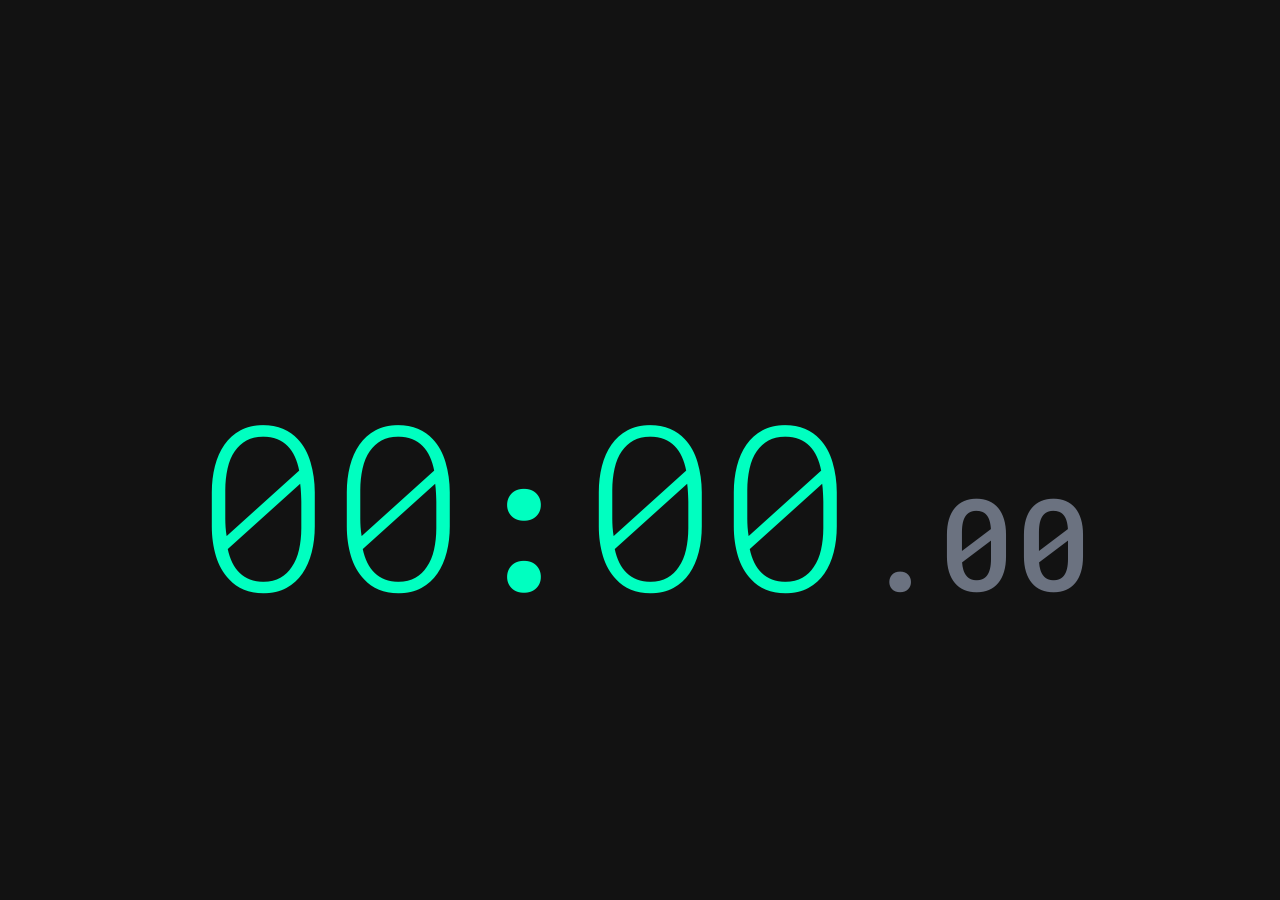
<file: display_old.html>
<!DOCTYPE html>
<html lang="en">
<head>
    <meta charset="UTF-8">
    <meta name="viewport" content="width=device-width, initial-scale=1.0">
    <title>Live Countdown Display</title>
    <link href="https://fonts.googleapis.com/icon?family=Material+Icons" rel="stylesheet">
    
    <!-- 
      FIX 1: Import a Monospace font. This is the key to stopping the "shaking".
      We'll use Roboto Mono for its clarity and professional look.
    -->
    <link rel="preconnect" href="https://fonts.googleapis.com">
    <link rel="preconnect" href="https://gstatic.com" crossorigin>
    <link href="https://fonts.googleapis.com/css2?family=Roboto+Mono:wght@300;500;700&display=swap" rel="stylesheet">

    <link rel="stylesheet" href="styles.css"> 
    
    <style>
        /* ---------------------------------- */
        /* DARK MODE & LAYOUT FOR DISPLAY TAB */
        /* ---------------------------------- */
        body { 
            background: #121212 !important; 
            display: flex; 
            justify-content: center; 
            align-items: center; 
            min-height: 100vh;
            margin: 0;
            padding: 0;
            overflow: hidden;
            flex-direction: column; 
            /* Use the standard sans-serif for the title */
            font-family: -apple-system, BlinkMacSystemFont, "Segoe UI", Roboto, "Helvetica Neue", Arial, sans-serif;
        }

        .timer-container {
            display: flex;
            flex-direction: column;
            align-items: center;
            width: 90%;
            /* FIX 2: Increased max-width to allow for a bigger font */
            max-width: 1800px;
        }

        #event-title-display {
            font-size: 4vw;
            font-weight: 300;
            color: #d1d5db;
            margin-bottom: 20px;
            text-align: center;
            min-height: 5vw;
        }

        .timer {
            background: none !important;
            box-shadow: none !important;
            padding: 0;
            display: flex;
            flex-direction: row; 
            align-items: baseline;
            justify-content: center;
            z-index: 1; 
            color: #00FFC0;
            transition: color 0.3s ease-in-out;
            white-space: nowrap;

            /* FIX 1: Apply the monospace font to the entire timer block */
            font-family: 'Roboto Mono', monospace;
        }
        
        /* FIX 2: Increased font sizes */
        .timer__part {
            font-size: 18vw; /* Was 14vw */
            font-weight: 300;
            padding: 0 5px;
            letter-spacing: -3px;
            line-height: 1;
        }
        
        .timer__part--colon {
            font-size: 14vw; /* Was 10vw */
            font-weight: 700; /* Bolder colon */
            letter-spacing: normal;
        }

        .timer__part--milliseconds {
            font-size: 10vw; /* Was 6vw */
            font-weight: 500;
            color: #6b7280;
            letter-spacing: normal;
            margin-left: 5px;
            transition: color 0.3s ease-in-out;
        }
        
        .timer__part--hours,
        .timer__colon--hours {
            display: none;
        }
        
        .timer--show-hours .timer__part--hours,
        .timer--show-hours .timer__colon--hours {
            display: inline;
        }


         /* ---------------------------------- */
        /* NEW: PROGRESS BAR */
        /* ---------------------------------- */
        #progress-bar-container {
            position: fixed;
            bottom: 0;
            left: 0;
            width: 100%;
            height: 20px;
            background-color: #333;
            overflow: hidden;
            z-index: 500;
        }
        
        #progress-bar {
            height: 100%;
            width: 100%; /* Start at 100% */
            background-color: #00FFC0;
            /* Smooth transition for width changes */
            transition: width 0.1s linear, background-color 0.5s ease; 
        }

        /* URGENCY: Red progress bar */
        #progress-bar.urgency-bar {
            background-color: #FF4136;
        }


        /* Urgency Warning */
        .timer--warning {
            color: #ef4444;
            animation: pulse 1s infinite;
        }
        .timer--warning .timer__part--milliseconds {
            color: #ef4444;
        }

        @keyframes pulse {
            0%, 100% { opacity: 1; }
            50% { opacity: 0.6; }
        }

        .btn { 
            display: none !important;
        }

        /* ---------------------------------- */
        /* COMPLETION OVERLAY STYLES */
        /* ---------------------------------- */
        #completion-overlay {
            position: fixed;
            top: 0;
            left: 0;
            width: 100vw;
            height: 100vh;
            z-index: 1000;
            display: none; 
            opacity: 0;
            background-size: cover; 
            background-position: center;
            background-repeat: no-repeat;
            background-image: url('image_8086d5.gif'); 
            transition: opacity 2s ease-in-out; 
        }

        #completion-overlay.show {
            display: block;
            opacity: 1;
        }

        @media (max-width: 600px) {
            #event-title-display {
                font-size: 8vw;
                min-height: 9vw;
            }
            /* FIX 2: Increased mobile font sizes */
            .timer__part {
                font-size: 22vw; /* Was 18vw */
                padding: 0 2px;
            }
            .timer__part--colon {
                font-size: 16vw; /* Was 12vw */
            }
            .timer__part--milliseconds {
                font-size: 12vw; /* Was 8vw */
                margin-left: 0;
            }
        }
    </style>
</head>
<body>
    <div class="timer-container">
        <h2 id="event-title-display"></h2>
        
        <!-- The timer will be updated by displayScript.js -->
        <div class="timer"></div> 
    </div>

    <!-- Overlay container -->
    <div id="completion-overlay"></div>
    
    <script src="displayScript.js"></script>
</body>
</html>
</file>
<file: styles.css>
/* Global Reset and Utility Styles */
body {
    background-color: #121212;
    margin: 0;
    padding: 0;
    display: flex;
    justify-content: center;
    align-items: center;
    min-height: 100vh;
}

/* Custom styling for the *local* timer display in index.html */
#local-timer-display .timer__part {
    font-size: 4rem; /* Base size */
    font-weight: 300;
    margin: 0 5px;
}

#local-timer-display .timer__part:nth-child(2) {
    color: #4B5563; /* Darker colon for contrast */
}

/* Hide arrow buttons on number inputs for cleaner look */
/* Chrome, Safari, Edge, Opera */
input::-webkit-outer-spin-button,
input::-webkit-inner-spin-button {
  -webkit-appearance: none;
  margin: 0;
}

/* Firefox */
input[type=number] {
  -moz-appearance: textfield;
}

/* Mobile adjustments */
@media (max-width: 640px) {
    #local-timer-display .timer__part {
        font-size: 3rem;
    }
}

/* NEW: Urgency styles for the main display (display.html).
   These are placed here to keep all CSS in one file,
   but they only affect display.html.
*/
.timer--warning {
    color: #ef4444 !important; /* red-500 */
    animation: pulse 1s infinite;
}
.timer--warning .timer__part--milliseconds {
    color: #ef4444 !important;
}

@keyframes pulse {
    0%, 100% { opacity: 1; }
    50% { opacity: 0.6; }
}
</file>
